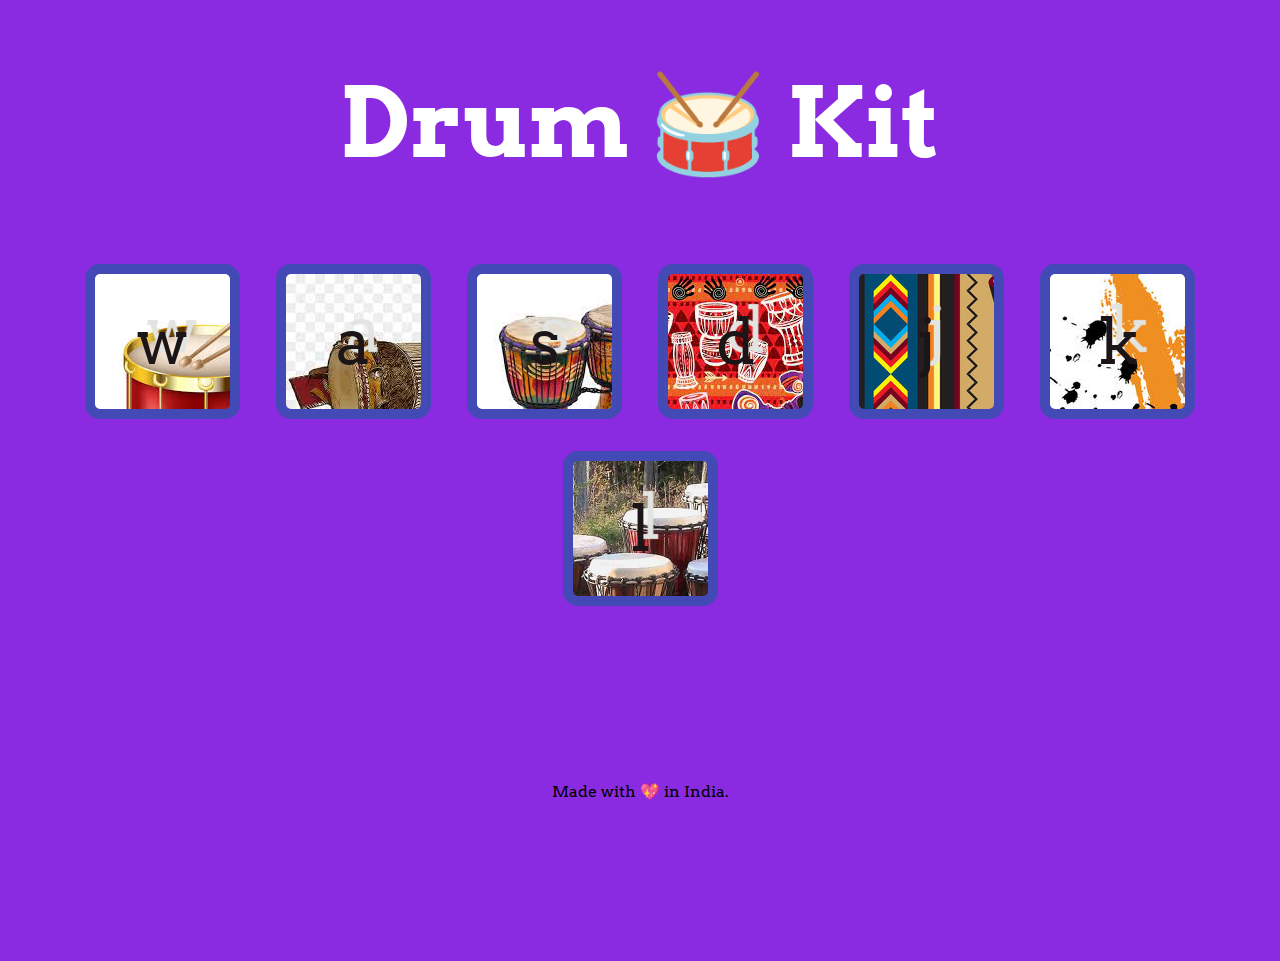
<file: Advance javascript/index.html>
<!DOCTYPE html>
<html lang="en" dir="ltr">
<head>
    <meta charset="UTF-8">
    <meta http-equiv="X-UA-Compatible" content="IE=edge">
    <meta name="viewport" content="width=device-width, initial-scale=1.0">
    <link rel="shortcut icon" href="images/image5.jpg" type="image/x-icon">
    <title> Drum Kit</title>
    <link rel="stylesheet" href="style.css">
    <link href="https://fonts.googleapis.com/css2?family=Arvo:wght@700&display=swap" rel="stylesheet">
</head>
<body>
    <h1 id="title">Drum 🥁 Kit</h1>
    <div class="set">
        <button class="w drum">w</button>
        <button class="a drum">a</button>
        <button class="s drum">s</button>
        <button class="d drum">d</button>
        <button class="j drum">j</button>
        <button class="k drum">k</button>
        <button class="l drum">l</button>
    </div>
</body>
<footer>
    Made with 💖 in India.
</footer>
<script src="index.js" charset="UTF-8  "></script>
</html>
</file>
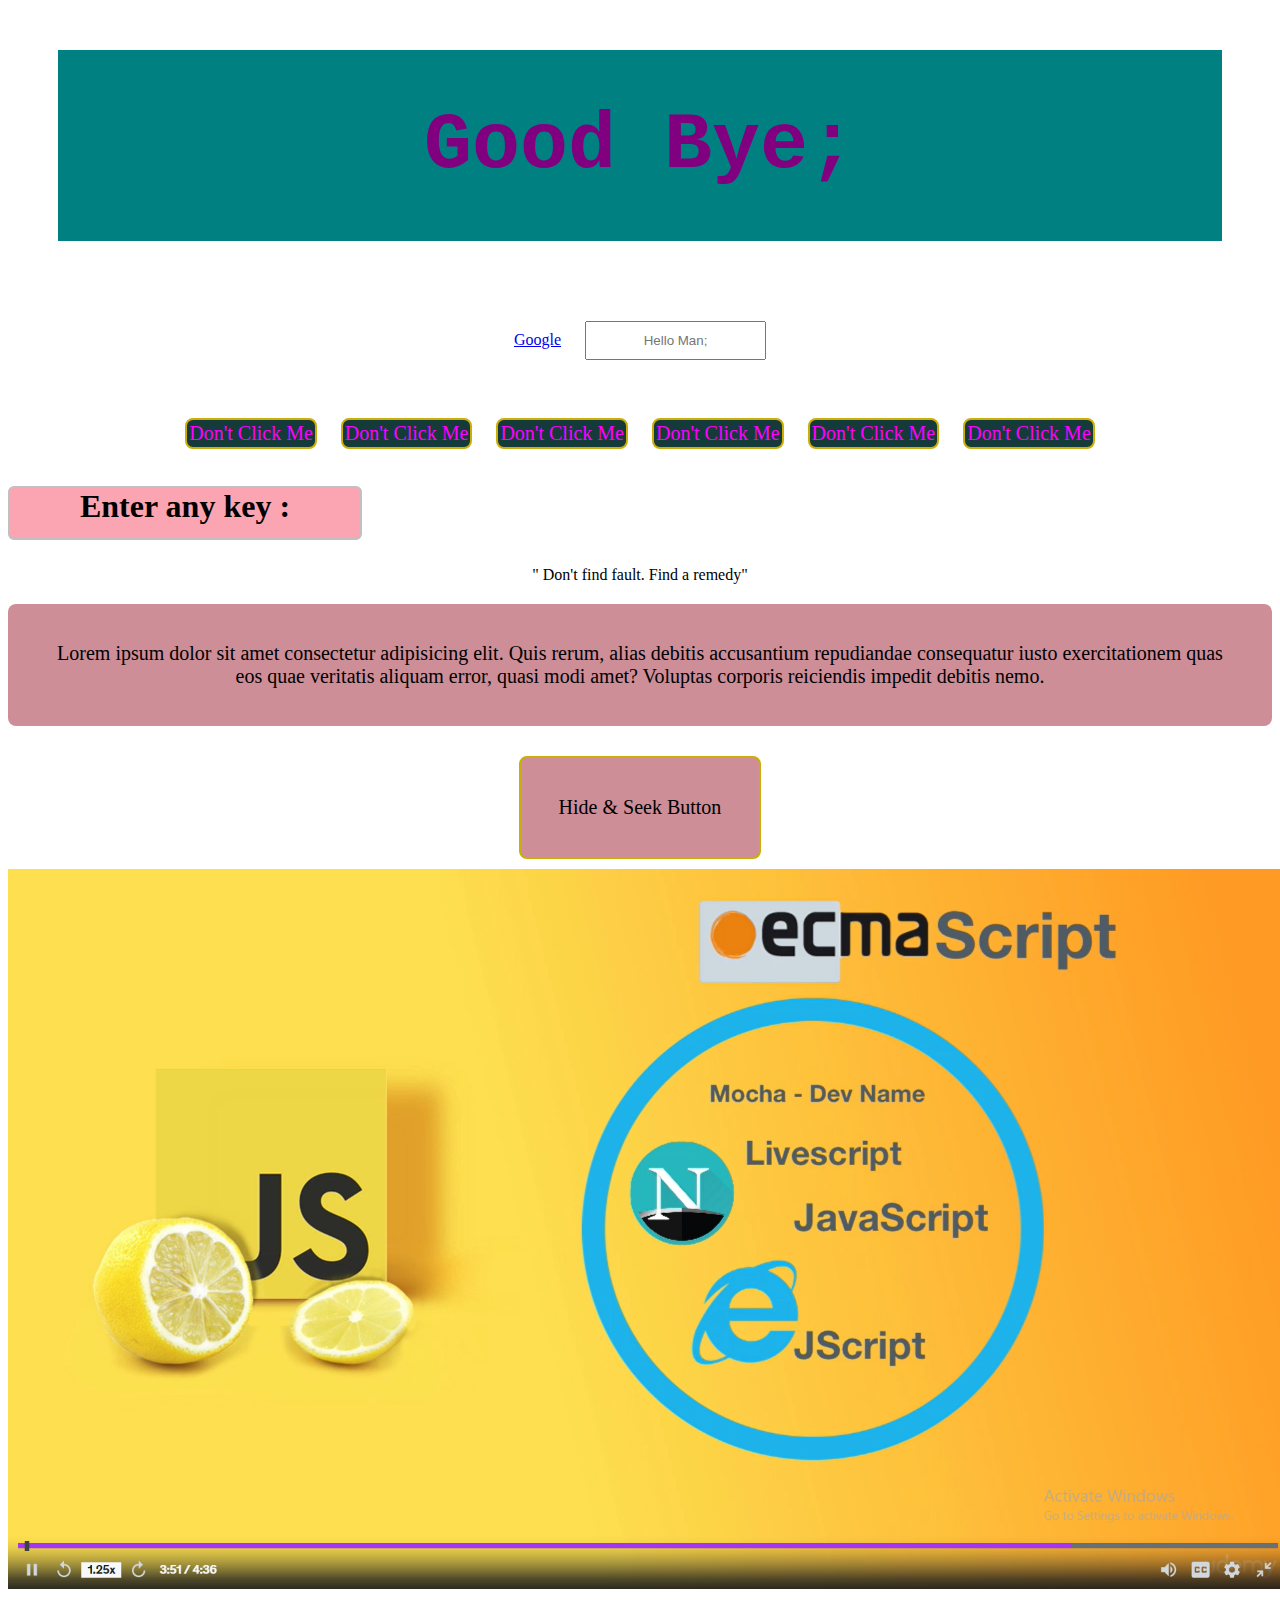
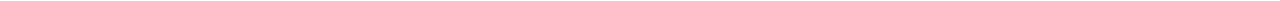
<file: jQuery__/index.html>
<!DOCTYPE html>
<html lang="en" >
<head>
    <meta charset="UTF-8">
    <meta http-equiv="X-UA-Compatible" content="IE=edge">
    <meta name="viewport" content="width=device-width, initial-scale=1.0">
    <title>jQuery</title>
    <link rel="stylesheet" href="style.css">
</head>
<body>
    <h1>Hello  World, how are you sir,</h1>
    <a href="https://www.google.com">Google</a>
    <input type="text" name="" placeholder="Hello Man;" value=""> 
             <br><br>
    <button>Click Me</button>
    <button>Click Me</button>
    <button>Click Me</button>
    <button>Click Me</button>
    <button>Click Me</button>
    <button>Click Me</button>

<div class="container">
    <div class="box">
        <h2 class="key">
            Enter any key :
        </h2>
    </div>
    <div >
        " Don't find fault. Find a remedy"
        <p class="paragraph">

        Lorem ipsum dolor sit amet consectetur adipisicing elit. Quis rerum, alias debitis accusantium repudiandae consequatur iusto exercitationem quas eos quae veritatis aliquam error, quasi modi amet? Voluptas corporis reiciendis impedit debitis nemo.
        </p>
        <button class="paragraph-button"></button>
    </div>
    <img src="images/img1.jpg" alt="">

</div>





    <script src="https://ajax.googleapis.com/ajax/libs/jquery/3.6.1/jquery.min.js"></script>
    <script src="index.js"></script>
</body>






</html>
</file>
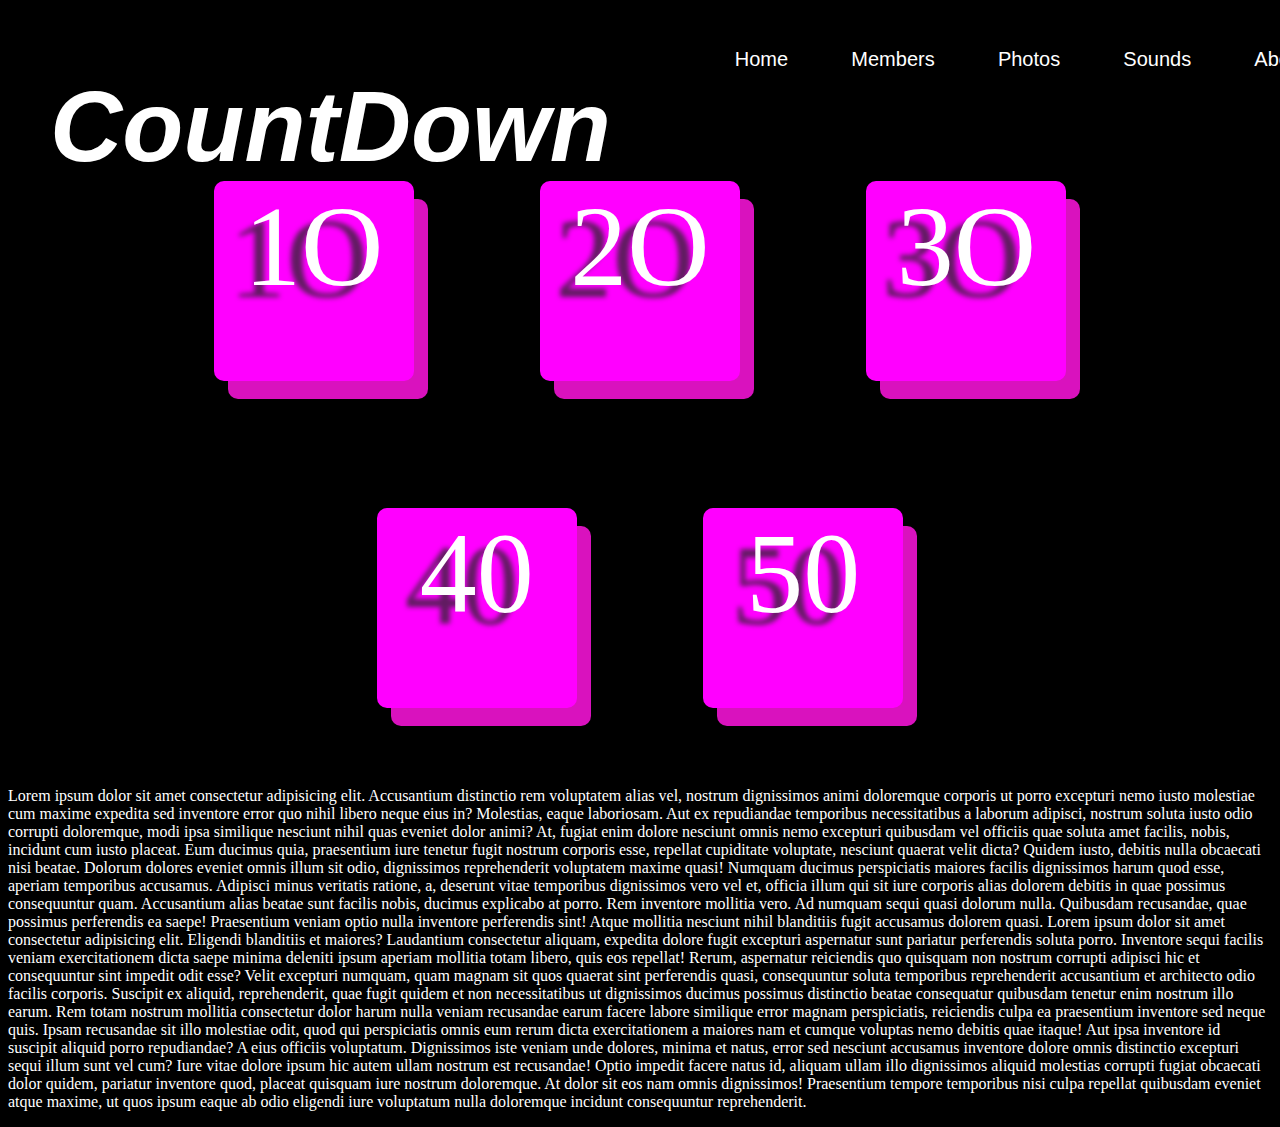
<file: K editors/index.html>
<!DOCTYPE html>
<html lang="en">
<head>
    <meta charset="UTF-8">
    <meta http-equiv="X-UA-Compatible" content="IE=edge">
    <meta name="viewport" content="width=device-width, initial-scale=1.0">
    <title>Document</title>
    <link rel="stylesheet" href="style.css">
</head>
<body>
    <section id="heading">
         <nav>
            <ul>
                <li><span><h1>CountDown</h1></span></li>
                
                <li>Home</li>
                <li>Members</li>
                <li>Photos</li>
                <li>Sounds</li>
                <li>About</li>
            </ul>
         </nav>
    </section>
    <section id="content">
        <div class="box box-1">1O</div>
        <div class="box box-2">2O</div>
        <div class="box box-3">3O</div>
        <div class="box box-4">40</div>
        <div class="box box-5">50</div>

    </section>
    <section id="education">
     <p>Lorem ipsum dolor sit amet consectetur adipisicing elit. Accusantium distinctio rem voluptatem alias vel, nostrum dignissimos animi doloremque corporis ut porro excepturi nemo iusto molestiae cum maxime expedita sed inventore error quo nihil libero neque eius in? Molestias, eaque laboriosam. Aut ex repudiandae temporibus necessitatibus a laborum adipisci, nostrum soluta iusto odio corrupti doloremque, modi ipsa similique nesciunt nihil quas eveniet dolor animi? At, fugiat enim dolore nesciunt omnis nemo excepturi quibusdam vel officiis quae soluta amet facilis, nobis, incidunt cum iusto placeat. Eum ducimus quia, praesentium iure tenetur fugit nostrum corporis esse, repellat cupiditate voluptate, nesciunt quaerat velit dicta? Quidem iusto, debitis nulla obcaecati nisi beatae. Dolorum dolores eveniet omnis illum sit odio, dignissimos reprehenderit voluptatem maxime quasi! Numquam ducimus perspiciatis maiores facilis dignissimos harum quod esse, aperiam temporibus accusamus. Adipisci minus veritatis ratione, a, deserunt vitae temporibus dignissimos vero vel et, officia illum qui sit iure corporis alias dolorem debitis in quae possimus consequuntur quam. Accusantium alias beatae sunt facilis nobis, ducimus explicabo at porro. Rem inventore mollitia vero. Ad numquam sequi quasi dolorum nulla. Quibusdam recusandae, quae possimus perferendis ea saepe! Praesentium veniam optio nulla inventore perferendis sint! Atque mollitia nesciunt nihil blanditiis fugit accusamus dolorem quasi. Lorem ipsum dolor sit amet consectetur adipisicing elit. Eligendi blanditiis et maiores? Laudantium consectetur aliquam, expedita dolore fugit excepturi aspernatur sunt pariatur perferendis soluta porro. Inventore sequi facilis veniam exercitationem dicta saepe minima deleniti ipsum aperiam mollitia totam libero, quis eos repellat! Rerum, aspernatur reiciendis quo quisquam non nostrum corrupti adipisci hic et consequuntur sint impedit odit esse? Velit excepturi numquam, quam magnam sit quos quaerat sint perferendis quasi, consequuntur soluta temporibus reprehenderit accusantium et architecto odio facilis corporis. Suscipit ex aliquid, reprehenderit, quae fugit quidem et non necessitatibus ut dignissimos ducimus possimus distinctio beatae consequatur quibusdam tenetur enim nostrum illo earum. Rem totam nostrum mollitia consectetur dolor harum nulla veniam recusandae earum facere labore similique error magnam perspiciatis, reiciendis culpa ea praesentium inventore sed neque quis. Ipsam recusandae sit illo molestiae odit, quod qui perspiciatis omnis eum rerum dicta exercitationem a maiores nam et cumque voluptas nemo debitis quae itaque! Aut ipsa inventore id suscipit aliquid porro repudiandae? A eius officiis voluptatum. Dignissimos iste veniam unde dolores, minima et natus, error sed nesciunt accusamus inventore dolore omnis distinctio excepturi sequi illum sunt vel cum? Iure vitae dolore ipsum hic autem ullam nostrum est recusandae! Optio impedit facere natus id, aliquam ullam illo dignissimos aliquid molestias corrupti fugiat obcaecati dolor quidem, pariatur inventore quod, placeat quisquam iure nostrum doloremque. At dolor sit eos nam omnis dignissimos! Praesentium tempore temporibus nisi culpa repellat quibusdam eveniet atque maxime, ut quos ipsum eaque ab odio eligendi iure voluptatum nulla doloremque incidunt consequuntur reprehenderit.</p>
    </section>
</body>
</html>
</file>
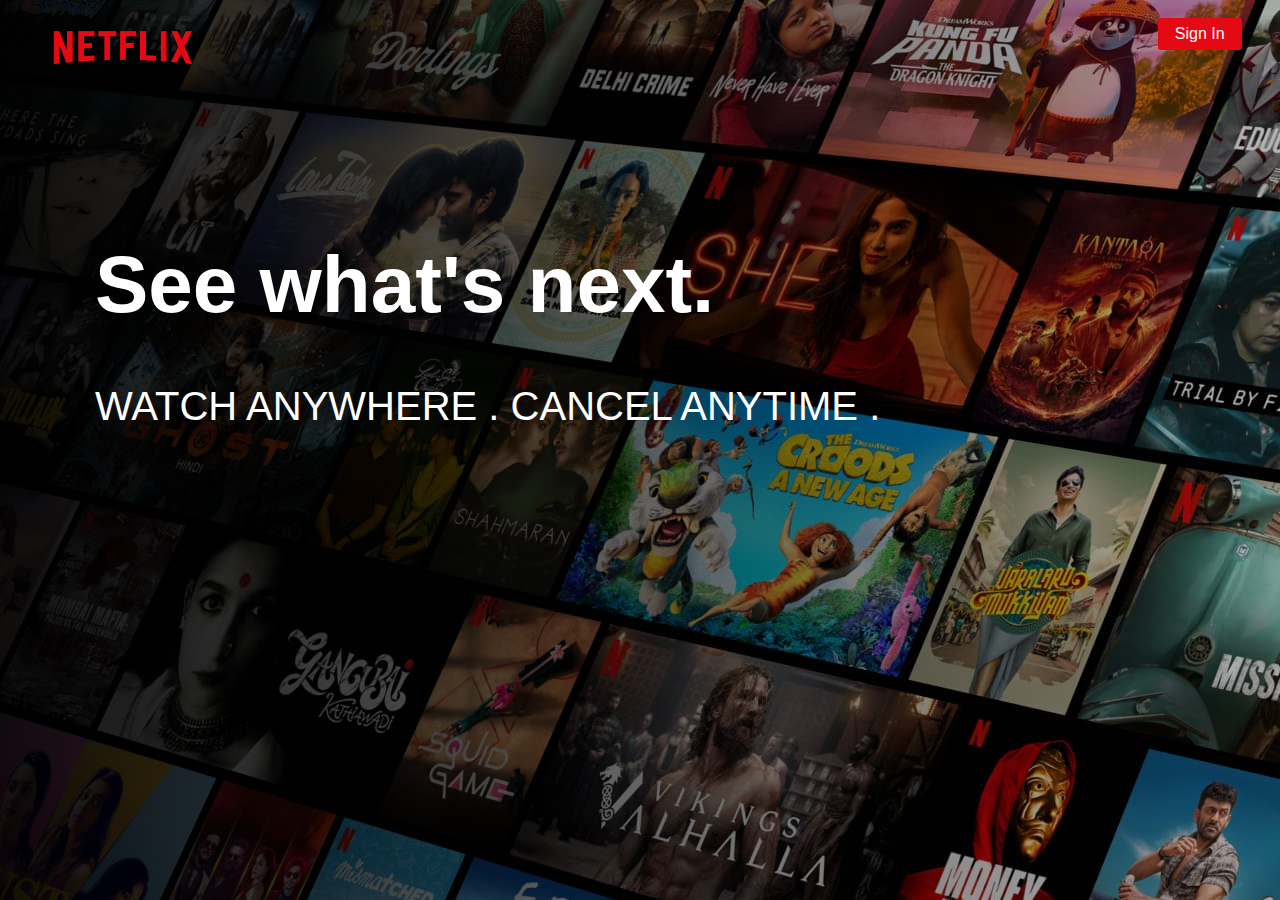
<file: Netflix/index.html>
<!DOCTYPE html>
<html lang="en">
  <head>
    <meta charset="UTF-8" />
    <meta http-equiv="X-UA-Compatible" content="IE=edge" />
    <meta name="viewport" content="width=device-width, initial-scale=1.0" />
    <!-- <link rel="shortcut icon" href="favicon.png" type="image/x-icon" /> -->
    <link
      rel="shortcut icon"
      href="https://assets.nflxext.com/us/ffe/siteui/common/icons/nficon2016.ico"
    />

    <title>Netflix India – Watch TV Shows Online, Watch Movies Online</title>
    <link rel="stylesheet" href="css/style.css" />
  </head>
  <body>
    <header>
      <nav>
        <a class="logo" href="">
          <img class="logo" src="css/logo.png" alt="" />
        </a>

        <a class="signin" href="login.html"> Sign In </a>
      </nav>

      <section class="pitch">
        <h1 class="pitch__title">See what's next.</h1>
        <p class="pitch__subtitle">WATCH ANYWHERE . CANCEL ANYTIME .</p>
      </section>
    </header>
  </body>
</html>
</file>
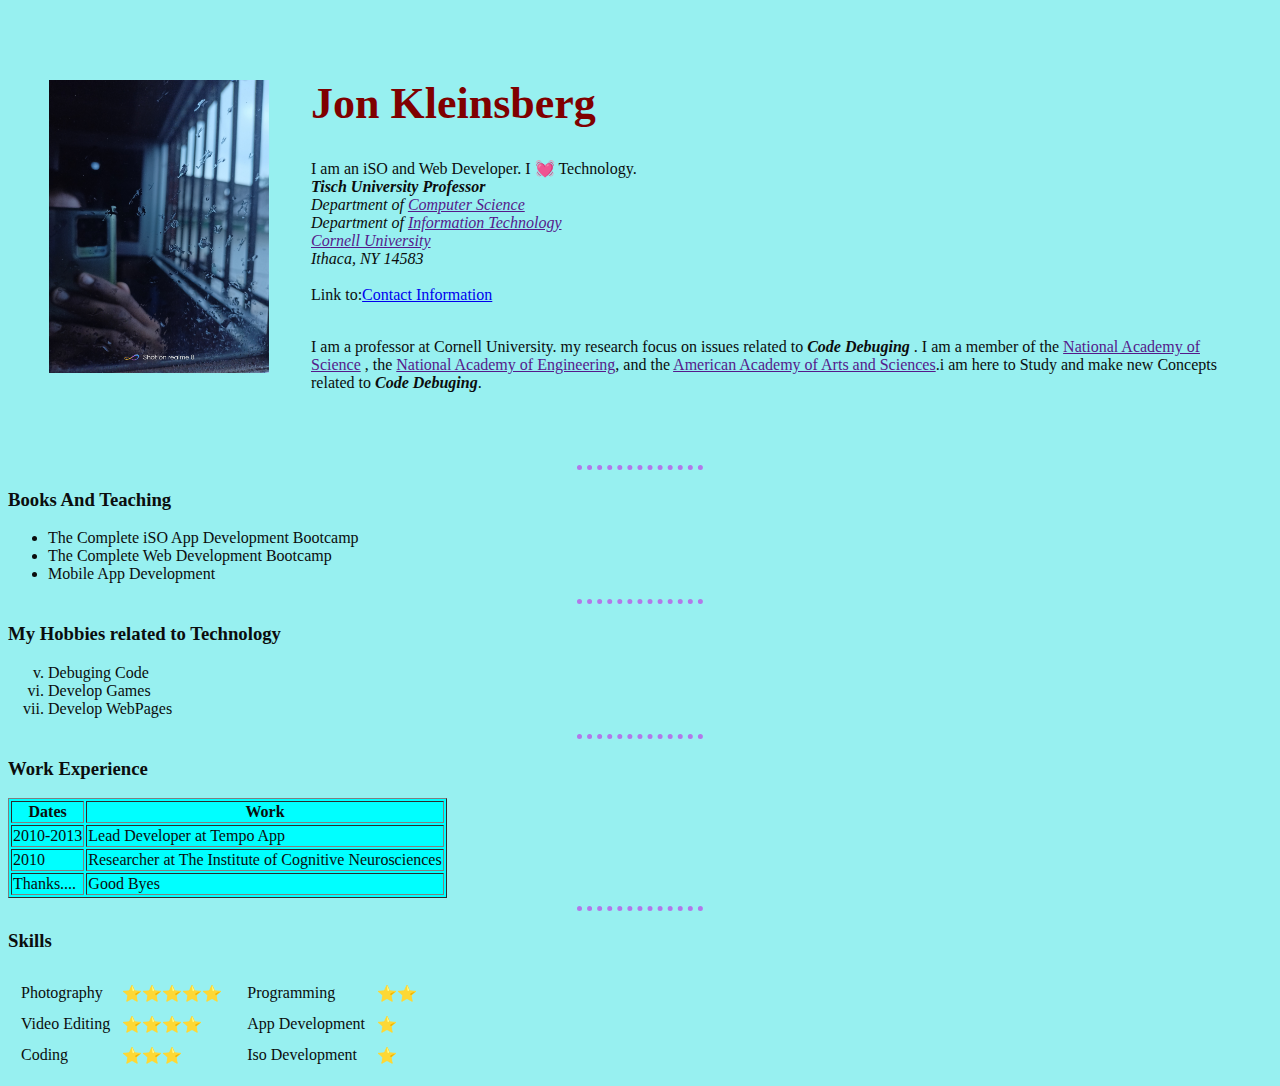
<file: intermediate javascript/ceo.html>
<!DOCTYPE html>
<html lang="en">
<head>
    <meta charset="UTF-8">
    <meta http-equiv="X-UA-Compatible" content="IE=edge">
    <meta name="viewport" content="width=device-width, initial-scale=1.0">
    <title>Jon Kleinsberg</title>
    <style>
        hr{
           /* border: 5px 0px 0px 0px;
            border-width: 5px;
            border-style: dotted none none none; */
            border-style: none;
            border-top-style: dotted;
            width: 10%;
            border-color: rgb(178, 120, 233);
            border-width: 5px;


        }
        h1{
            font-size: 44px;
            color: maroon;
        }
    </style>
</head>
<body style="background-color: rgb(151, 240, 240); color:rgb(11, 13, 13);">
    <table cellspacing="40px">
        <tr>
        <td><img src="images/ajeet.jpg"  width="220px" alt="image Ajeet"></td>
        <td>    <h1>Jon Kleinsberg</h1>
            <p>I am an iSO and Web Developer. I 💓 Technology. <br>
                <em><strong> Tisch University Professor </strong><br>
                    Department of <a href="">Computer Science</a><br>
                    Department of <a href=""> Information Technology</a><br>
                    <a href=""> Cornell University</a><br>
                    Ithaca, NY 14583
                </em>
                <br><br>
                Link to:<a href="contact.html">Contact Information</a>
            <br><br>
               <p> I am a professor at Cornell University. my research focus on issues related to <em><strong> Code Debuging</strong></em> . I am a member of the <a href="">National Academy of Science</a>
                    , the <a href="">National Academy of Engineering</a>, and the <a href="">American Academy of Arts and Sciences</a>.i am here to Study and make new Concepts related to <em><strong> Code Debuging</strong></em>.
                </p>
            </td>
        </tr>
    </table>

    </p>
    <hr>
    <!-- <p>
        I am a professor at Cornell University. my reserch focus on issues related to <em><strong> Code Debuging</strong></em> . I am a member of the <a href="">National Academy of Science</a>
        , the <a href="">National Academy of Engineering</a>, and the <a href="">American Academy of Arts and Sciences</a>.i am here to Study and make new Concepts related to <em><strong> Code Debuging</strong></em>.
    </p> -->
    <!-- <hr size="3" noshade> -->
    <h3>Books And Teaching</h3>
    <ul>
        <li>The Complete iSO App Development Bootcamp</li>
        <li>The Complete Web Development Bootcamp</li>
        <li>Mobile App Development</li>
    </ul>
    <hr>
    <h3>My Hobbies related to Technology</h3>
    <ol type="i" start="5" >
        <li>Debuging Code</li>
        <li>Develop Games</li>
        <li>Develop WebPages</li>
    </ol>
   
    <hr>
    <table border="" align="" bgcolor="#00ffff" color="">
        <h3>Work Experience</h3>
        <thead>
            <tr>
                <th>Dates</th>
                <th>Work</th>
            </tr>

        </thead>
        <tbody>
            <tr>
                <td>2010-2013</td>
                <td>Lead Developer at Tempo App</td>
            </tr>
            <tr>
                <td>2010</td>
                <td>Researcher at The Institute of Cognitive Neurosciences</td>
            </tr>
        </tbody>
        <tfoot>
            <td>Thanks....</td>
            <td>Good Byes</td>
        </tfoot>
        
    </table>
<hr>
    <h3>Skills</h3>
<table cellspacing="1px">
    <tr>
        <td>
            <table cellspacing="10px">
                <tr>
                    <td>Photography</td>
                    <td>⭐⭐⭐⭐⭐</td>
                </tr>
                <tr>
                    <td>Video Editing</td>
                    <td>⭐⭐⭐⭐</td>
                </tr>
                <tr>
                    <td>Coding</td>
                    <td>⭐⭐⭐</td>
                </tr>
            </table>
        </td>
        <td>
            

    <table cellspacing="10px">
        <tr>
            <td>Programming</td>
            <td>⭐⭐</td>
        </tr>
        <tr>
            <td>App Development</td>
            <td>⭐</td>
        </tr>
        <tr>
            <td>Iso Development</td>
            <td>⭐</td>
        </tr>
    </table>
        </td>
    </tr>
  
</table>

<form action="">



    
</form>

</body>
</html>
</file>
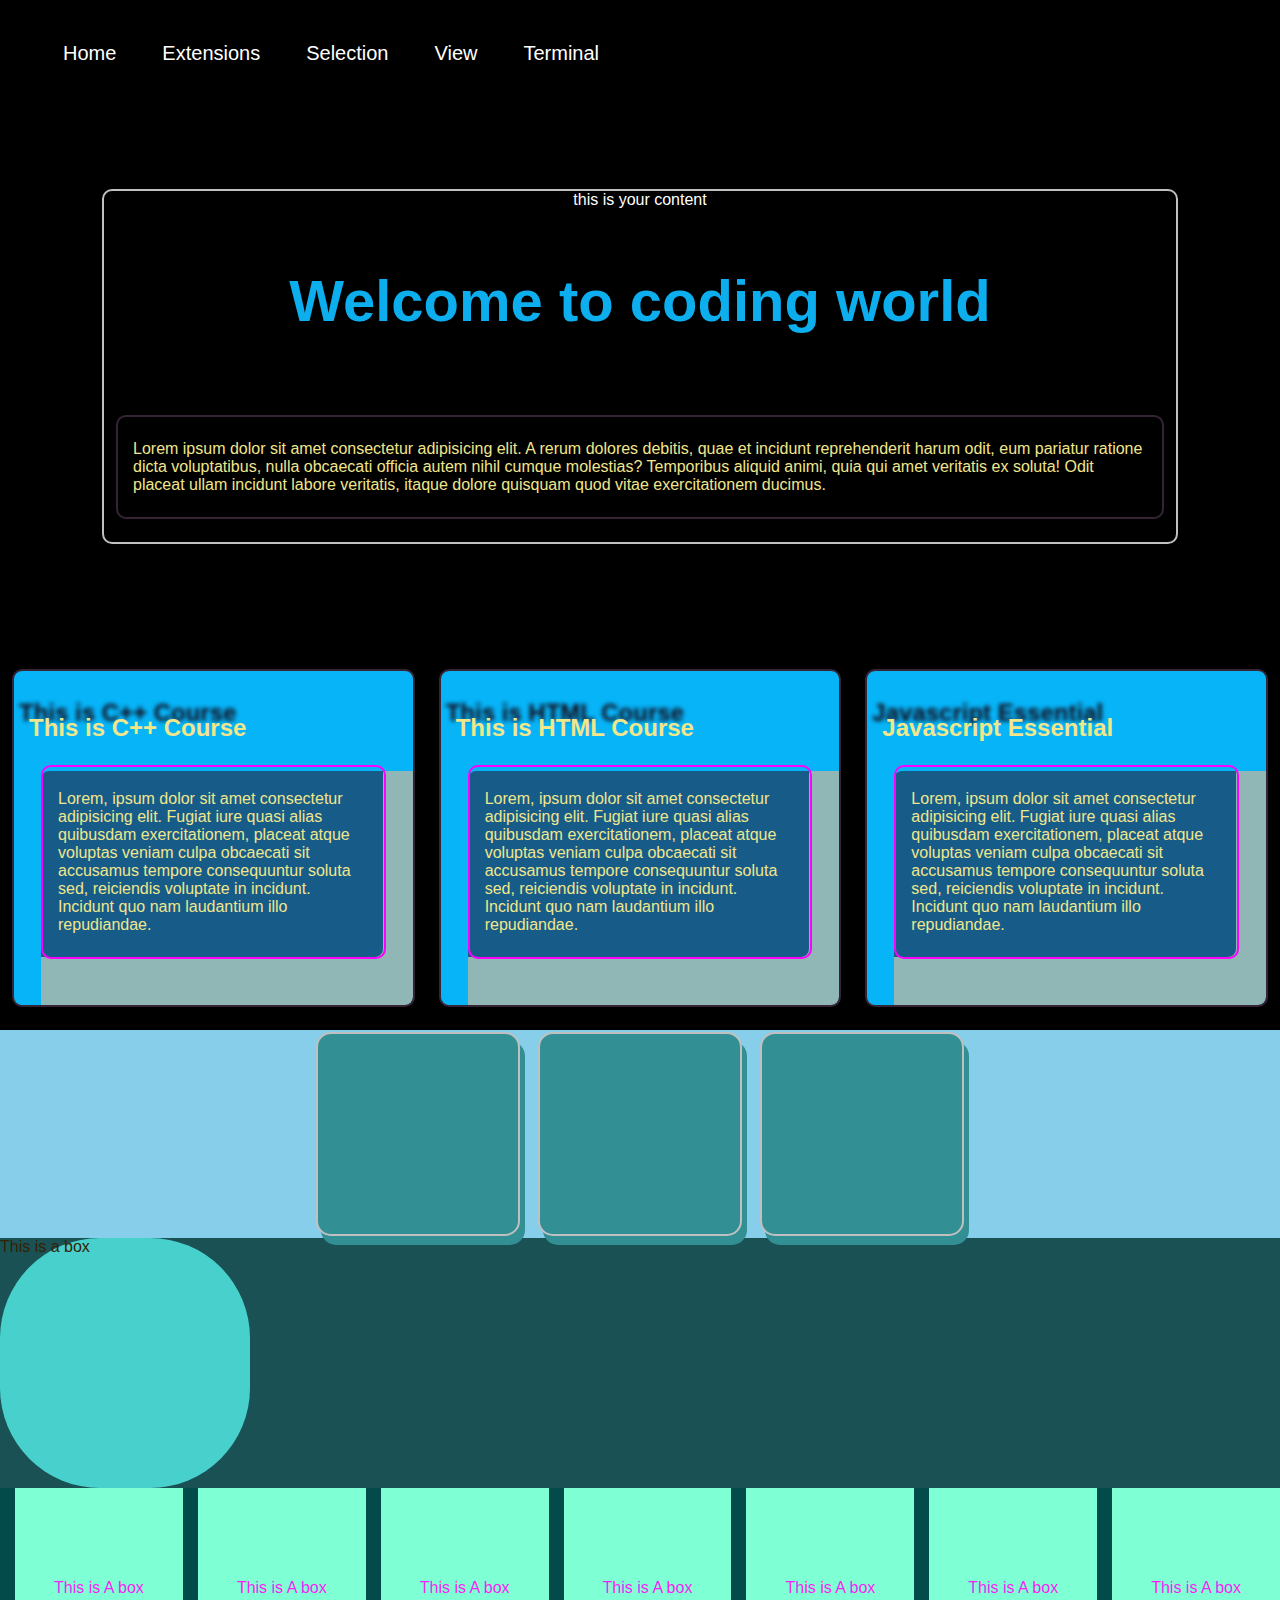
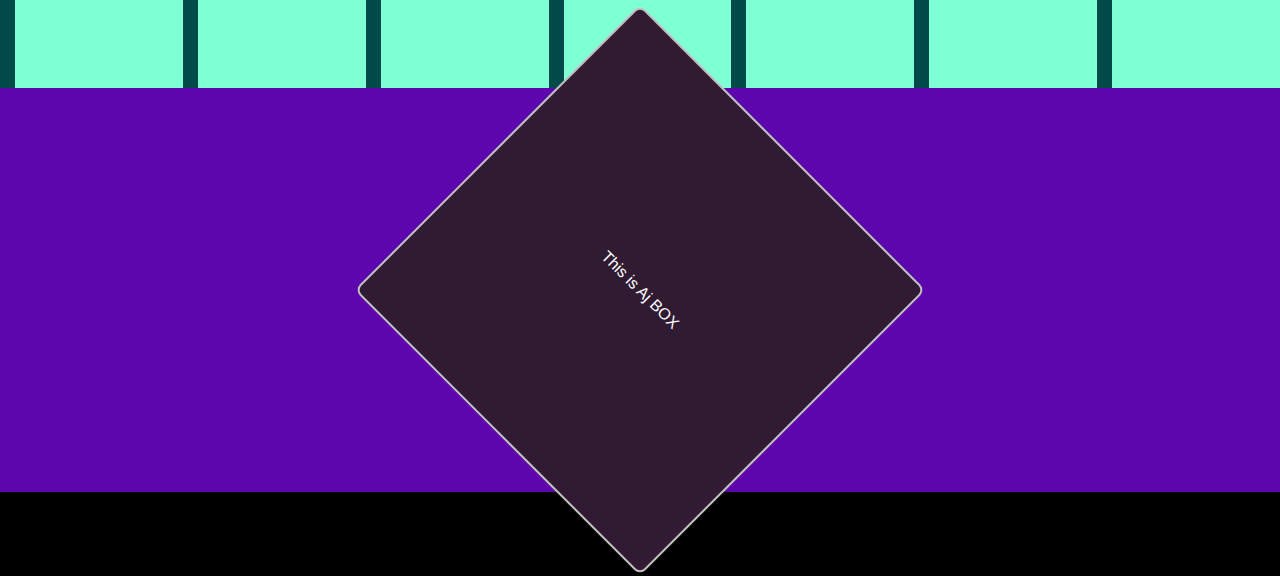
<file: jeetfly/0index.html>
<!DOCTYPE html>
<html lang="en">
<head>
    <meta charset="UTF-8">
    <meta http-equiv="X-UA-Compatible" content="IE=edge">
    <meta name="viewport" content="width=device-width, initial-scale=1.0">
    <title>Jet \ fly</title>
    <style>
        :root{
            --primary-color: purple;
            --secondary-color: skyblue;
            --danger-color: yellow;
            --max-w: 233px;
        }



        @import url('https://fonts.googleapis.com/css2?family=Crimson+Text:ital,wght@1,600&family=Kdam+Thmor+Pro&family=Pacifico&family=Tajawal&display=swap');
       
        body{
            margin: 0;
            padding: 0;
            background-color: black;
            color: white;
            font-family: 'Crimson Text', serif;
            font-family: 'Kdam Thmor Pro', sans-serif;
            font-family: 'Pacifico', cursive;
            font-family: 'Tajawal', sans-serif;

        }
       header::before{
        content: '';
        background: url('https://source.unsplash.com/OqOhYRjn_JY') ;
        background-size: cover;
        position: absolute;
        width: 100%;
        height: 100%;
        z-index: -1;
        top: 0;
        left: 0;
        opacity: 0.88;

       }
        .navigation{
            display: flex;
            font-size: 20px;
        }
        li.item{
            list-style: none;
            padding: 22px 23px;
        } 
        section{
            margin: 102px;
            display: flex;
            flex-direction: column;
            align-items: center;
            border: 2px solid silver;  
            border-radius: 10px;     
            justify-content: center;
         }

        section::before{
            content: "this is your content";
            

        }
        h3{
            font-size: 58px;
            font-weight: bolder;
            color: rgb(13, 174, 238);
        }
        p{
            color: rgb(11, 247, 247);
        }
        .container{
            display: flex;

        }
        .card ,p{
            padding: 23px 15px;
            border: 2px solid rgb(53, 36, 53);
            border-radius: 10px;
            margin: 23px 12px;
            color: khaki;
        }
        p.card{
            border: 2px solid fuchsia;
            border-radius: 10px;
        }
        div.card{
            background-color: rgb(23, 92, 137);
            /* box-shadow:offset-x offset-y blur-radius spread-radius color */
            box-shadow: 13px 16px  skyblue;
            box-shadow: -10px -15px 10px rgb(7, 180, 248);
            box-shadow: -7px -9px 10px 4px purple;
            box-shadow: 15px 20px 2px 5px rgba(244, 154, 384, 0.4);
            /* inset */
            box-shadow: inset 27px 100px rgb(7, 180, 248),
                         inset -30px -48px rgb(144, 182, 182);
        }
        .card h2{
            text-shadow: 9px 16px rgb(30, 0, 255);
            text-shadow: 12px 18px 5px rgb(8, 45, 60);
            text-shadow: -10px -15px 4px rgb(21, 8, 21);
        }
        .wrapper{
            display: flex;
            align-items: center;
            justify-content: center;
            /* --box-color:skyblue; */
            background-color: var(--secondary-color);
            margin: auto;
            max-width: var(--maxw);
        }
        .box{
            --box-color:rgb(50, 143, 148);
            width: 200px;
            height: 200px;
            background-color: var(--box-color);
            border: 2px solid silver;
            border-radius: 15px;
            margin: 2px 9px;
            box-shadow: 5px 9px var(--box-color);
        }
        .animation{
            display: flex;
            color: rgb(54, 33, 5);
            background-color: rgb(25, 81, 84);

        }
        .content{
            background-color: mediumturquoise;
            width: 250px;
            height: 250px;
            border-radius: 40%;
            position: relative;
            animation-name: ajeet2;
            animation-duration: 5s;
            animation-iteration-count: infinite;
            animation-fill-mode: alternate;
            animation-timing-function: ease-in-out;
            animation-delay: 1s;
            animation-direction: reverse;
            animation: animation-name animation-duration animation-timing-function animation-delay animation-iteration-count animation-fill-mode;
        }
        @keyframes ajeet2 {
            0%{
            top: -250px;
            left: 0;
            }
            25%{
            top: -250px;
            left: 250px;
            }
            65%{
            top: 0px;
            left: 0px;
            }
            100%{
            top: 0px;
            left: 250px;
            }
        }
        @keyframes ajeet {
            from{
                width: 200px;
            }
            to{
                width: 1400px;
            }
        }
        .transition{
            display: flex;
            background-color: rgb(3, 75, 75);
        }
    #transition{
        display: flex;
        margin-left: 15px;
        height: 200px;
        width: 200px;
        background-color: aquamarine;
        color: rgb(248, 30, 248);
        align-items: center;
        justify-content: center;
        transition-property: background-color;
        transition-duration: 3s;
        transition-timing-function: ease-in-out;
        transition-delay: 1s;
        transition: color 2s ease-out 1s;
        transition: font-size 2s ease-in-out 1s;
        transition: all 2s ease-in-out 0.2s;   
     }
    #transition:hover{
        background-color: rgb(73, 12, 73);
        color: rgb(118, 216, 14);
        font-size: 55px;
        border-radius: 45px;
        height: 250px;
        box-shadow: 12px 17px indigo;
        transform: rotate(-45deg);
        transform: scale(2);
        /* transform: translate(120px,200px); */



    }
    .transform{
        display: flex;
        background-color: rgb(93, 6, 174);
        justify-content: center;
        align-items: center;
    }
    #transform{
        background-color: rgb(49, 27, 50);
        border: 2px solid silver;
        border-radius: 8px;
        display: flex;
        align-items: center;
        justify-content: center;
        height: 400px;
        width: 400px;
        transform: rotate(45deg);
        transition: all 3s ease-in-out ;
    }
    #transform:hover{
        transform: rotate(405deg);
        /* transform: skew(-45deg);
        transform: scale(2); */
        transform: translateY(400px);
        transform: translateX(400px);
        background-color: skyblue;
        color: rgb(198, 21, 110);
        font-size: 100px;

    }


    </style>
</head>
<body>
<header>
    <nav class="navbar">
        <ul class="navigation">
            <li class="item">Home</li>
            <li class="item">Extensions</li>
            <li class="item">Selection </li>
            <li class="item">View</li>
            <li class="item">Terminal</li>
        </ul>
    </nav>
</header>
<section>
    <h3>Welcome to coding world</h3>
    <p>Lorem ipsum dolor sit amet consectetur adipisicing elit. A rerum dolores debitis, quae et incidunt reprehenderit harum odit, eum pariatur ratione dicta voluptatibus, nulla obcaecati officia autem nihil cumque molestias? Temporibus aliquid animi, quia qui amet veritatis ex soluta! Odit placeat ullam incidunt labore veritatis, itaque dolore quisquam quod vitae exercitationem ducimus.</p>
</section>
<div class="container">
    <div class="card" id="1">
       <h2> This is C++ Course</h2>
       <p class="card">Lorem, ipsum dolor sit amet consectetur adipisicing elit. Fugiat iure quasi alias quibusdam exercitationem, placeat atque voluptas veniam culpa obcaecati sit accusamus tempore consequuntur soluta sed, reiciendis voluptate in incidunt. Incidunt quo nam laudantium illo repudiandae.</p>
    </div>
    <div class="card" id="2">
       <h2> This is HTML Course</h2>
       <p class="card">Lorem, ipsum dolor sit amet consectetur adipisicing elit. Fugiat iure quasi alias quibusdam exercitationem, placeat atque voluptas veniam culpa obcaecati sit accusamus tempore consequuntur soluta sed, reiciendis voluptate in incidunt. Incidunt quo nam laudantium illo repudiandae.</p>
    </div>
    <div class="card" id="3">
       <h2> Javascript Essential</h2>
       <p class="card">Lorem, ipsum dolor sit amet consectetur adipisicing elit. Fugiat iure quasi alias quibusdam exercitationem, placeat atque voluptas veniam culpa obcaecati sit accusamus tempore consequuntur soluta sed, reiciendis voluptate in incidunt. Incidunt quo nam laudantium illo repudiandae.</p>
    </div>

</div>
<div class="wrapper">
    <div class="box"></div>
    <div class="box"></div>
    <div class="box"></div>
</div>
<footer>
    <div class="animation">
        <div class="content">
            This is a box
        </div>
    </div>
    <div class="transition">
        <div id="transition">
            This is A box

        </div>
        <div id="transition">
            This is A box

        </div>
        <div id="transition">
            This is A box

        </div>
        <div id="transition">
            This is A box

        </div>
        <div id="transition">
            This is A box

        </div>
        <div id="transition">
            This is A box

        </div>
        <div id="transition">
            This is A box

        </div>
    </div>


    <div class="transform">
        <div id="transform">
            This is Aj BOX
        </div>
    </div>
</footer>
    
</body>
</html>
</file>
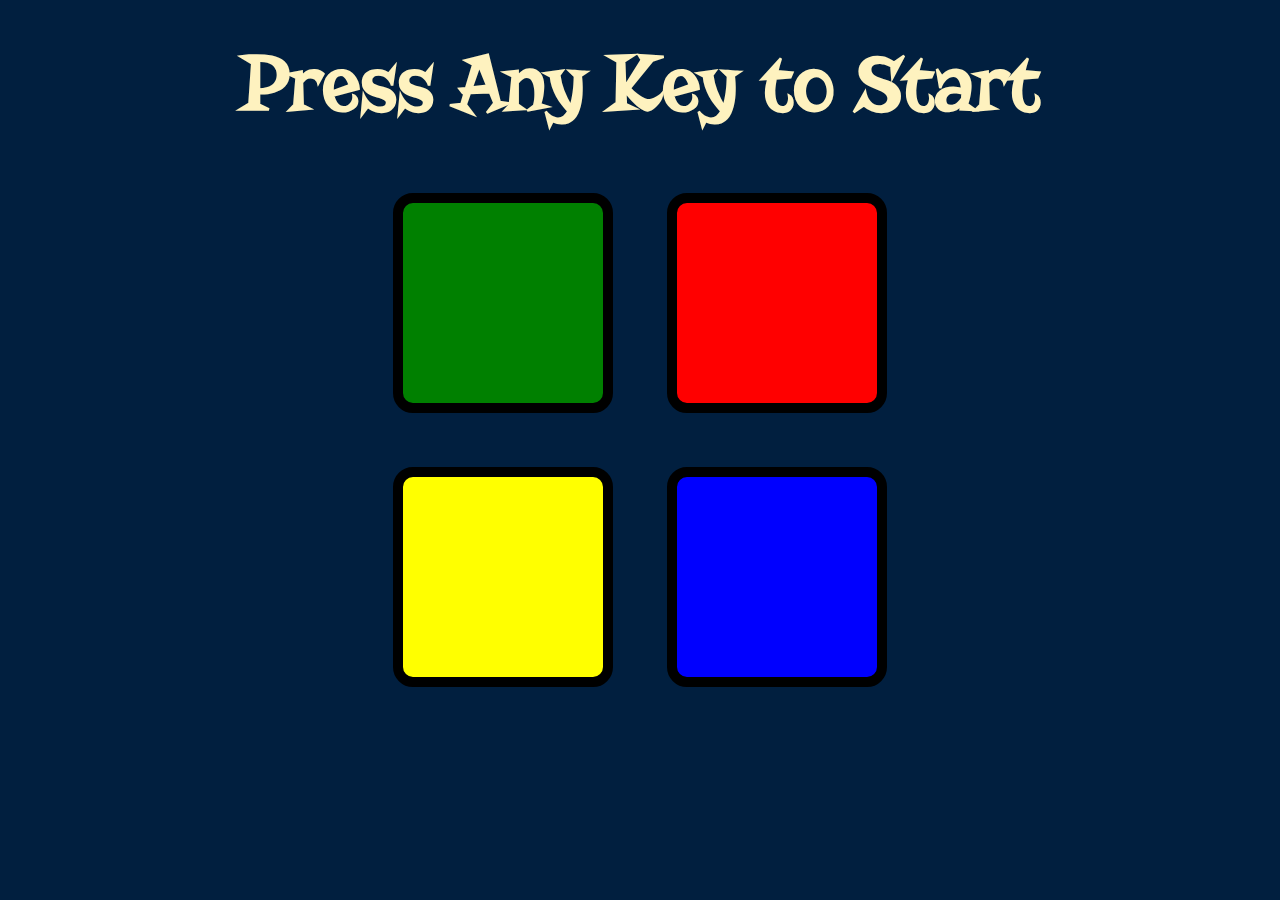
<file: jQuery__/index2.html>
<!DOCTYPE html>
<html lang="en">
<head>
    <meta charset="UTF-8">
    <meta http-equiv="X-UA-Compatible" content="IE=edge">
    <meta name="viewport" content="width=device-width, initial-scale=1.0">
    <title>Simon Game</title>
    <link rel="stylesheet" href="style2.css">
    <!-- font -->
    <link rel="preconnect" href="https://fonts.googleapis.com">
<link rel="preconnect" href="https://fonts.gstatic.com" crossorigin>
<link href="https://fonts.googleapis.com/css2?family=Risque&display=swap" rel="stylesheet">
</head>
<body>
    <h1 class="heading">
        Press Any Key to Start
    </h1>
    <div class="container">
        <div class="row">
            <div type="button" id="green" class="btn green"></div>
            <div type="button" id="red" class="btn red"></div>
        </div>
        <div class="row">
            <div type="button" id="yellow" class="btn yellow"></div>
            <div type="button" id="blue" class="btn blue"></div>
        </div>

    </div>
    


    
</body>
</html>
</file>
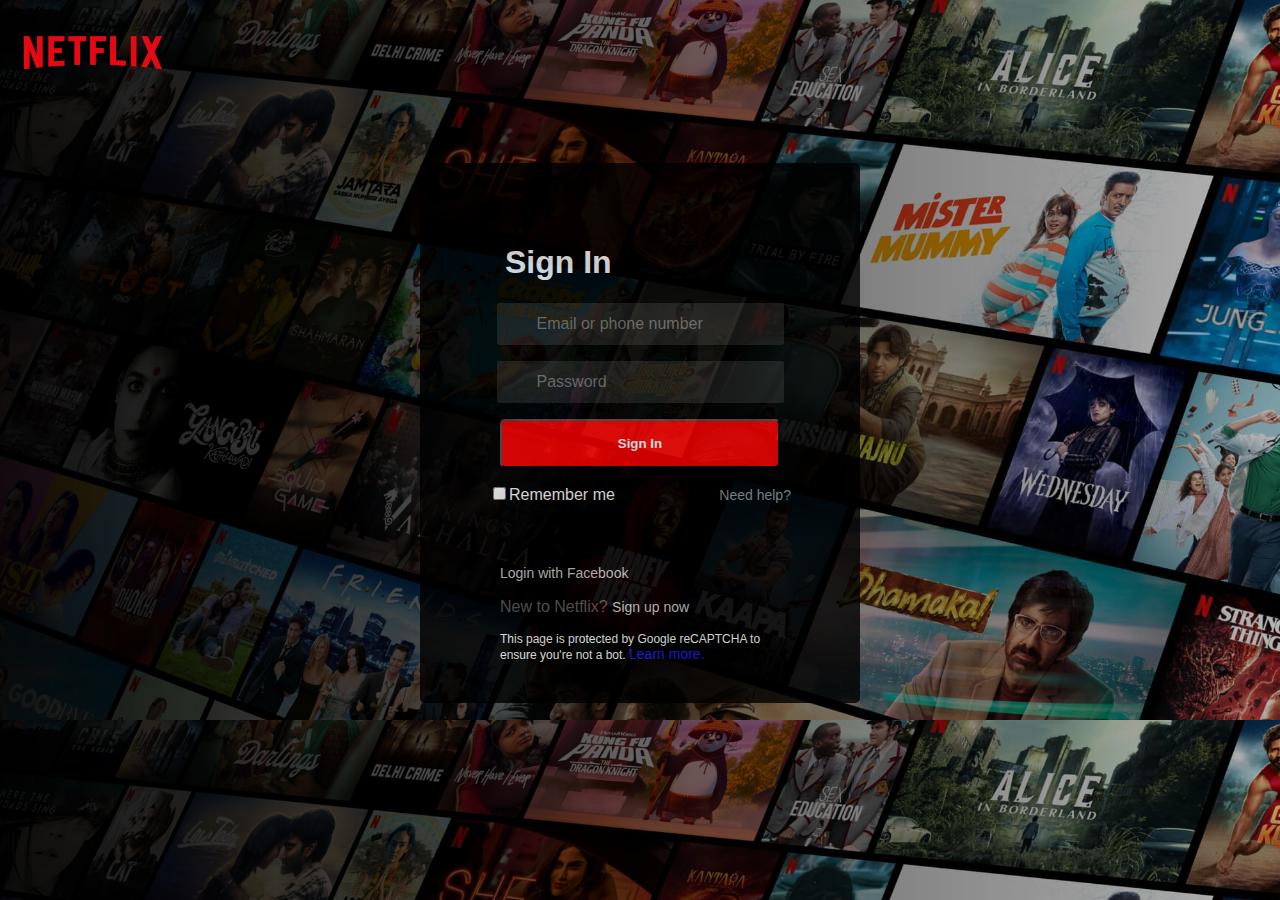
<file: Netflix/login.html>
<!DOCTYPE html>
<html lang="en">
  <head>
    <meta charset="UTF-8" />
    <meta http-equiv="X-UA-Compatible" content="IE=edge" />
    <meta name="viewport" content="width=device-width, initial-scale=1.0" />
    <link
      rel="shortcut icon"
      href="https://assets.nflxext.com/us/ffe/siteui/common/icons/nficon2016.ico"
    />
    <title>Netflix India – Watch TV Shows Online, Watch Movies Online</title>

    <link rel="stylesheet" href="css/login.css" />
  </head>
  <body>
    <nav>
      <a class="logo" href="index.html">
        <img class="logo" src="css/logo.png" alt="" />
      </a>
    </nav>
    <div class="container">
      <h1>Sign In</h1>
      <form action="">
        <p>
          <input
            name="Username"
            type="email"
            type="number"
            placeholder="Email or phone number"
          />
        </p>
        <p>
          <input type="password" name="Password" placeholder="Password" />
        </p>
        <button type="Submit">Sign In</button>
        <p>
          <input class="checkbox" type="checkbox" />Remember me
          <a class="help" href="">Need help?</a>
        </p>
      </form>
      <div class="signup">
        <p>
          <a href="">Login with Facebook</a>
        </p>
        <p>New to Netflix? <a href="">Sign up now</a></p>
      </div>
      <p class="protected">
        This page is protected by Google reCAPTCHA to ensure you're not a bot.
        <a class="learnmore" href="#learnmore">Learn more.</a>
      </p>
    </div>
  </body>
</html>
</file>
<file: Advance javascript/style.css>
body{
    background-color: blueviolet;
    text-align: center;
    font-family: 'Arvo', serif;
}
h1 {
    font-size: 6rem;
    color: white;
}
.drum{
    width:155px;
    height: 155px;
    font-size: 4rem;
    border-radius: 15px;
    font-family: 'Arvo', serif;
    margin: 1rem;
    border: 10px solid rgb(67, 73, 181);
    content: '';
    color: rgb(27, 21, 23);
    text-shadow: 10px -12px 1px rgb(226, 228, 226);
}
footer{
    margin: 10rem 2rem;
}
.w{
    background-image: url('images/image.jfif');
    
}
.a{
    background-image: url('images/image2.jfif');
}
.s{
    background-image: url('images/image3.jfif');
}
.d{
    background-image: url('images/image4.jfif');
}
.j{
    background-image: url('images/image5.jpg');
}
.k{
    background-image: url('images/image6.jpg');
}
.l{
    background-image: url('images/image7.jpg');
}
.w:hover, .a:hover, .s:hover, .d:hover, .j:hover, .k:hover, .l:hover{
   width: 154.8px;
   height: 154.8px;
}
.pressed{
    /* box-shadow: 0 3px 4px 0 #c0ecfa; */
    /* box-shadow: 0 3px 4px 0 yellow; */
    box-shadow: 0 3px 4px 0 #DBEDF3;


    opacity: 0.5;
}
</file>
<file: jQuery__/style.css>
h1{
    background-color: rgb(41, 6, 46);
    color: rgb(126, 87, 163);
}
a, input{
    margin: 30px 10px;
    padding: 10px 0;
    text-align: center ;
}
*{
text-align: center;
}
.big-title{
    font-size: 5rem;
    text-align: center;
    font-family: 'Courier New', Courier, monospace;
}
.btn{
    font-size: 21px;
    font-family: 'Times New Roman', Times, serif;
    color: fuchsia;
    background-color: rgb(20, 58, 58);
    border-radius: 8px;
    border: 2px solid rgb(203, 174, 7);
    padding: 2px;
}
.margin-50{
    margin: 50px;
    padding: 50px;
}
img{
    width: 100vw;
}
h2{
    width: 350px;
    height: 50px;
    border: 2px solid silver;
    background-color: rgb(251, 165, 179);
    color: black;
    border-radius: 6px;
    text-align: center;
    font-family: cursive;
    font-size: 32px;

}
.paragraph, .paragraph-button{
    background-color: rgb(205, 142, 152);
    color: black;
    font-size: 20px;
    border-radius: 8px;
    padding: 3%;
}
</file>
<file: K editors/style.css>
body {
  background-color: rgb(234, 94, 244);
  color: rgb(88, 37, 88);
}
ul,
li {
  display: flex;
  padding: 0px 0px 0px 50%;
}
li {
  list-style: none;
  padding: 5%;
  font-family: sans-serif;
  font-size: 20px;
}
li:hover {
  color: fuchsia;
  cursor: pointer;
}
#content {
  justify-content: center;
  align-items: center;
  display: flex;

  flex-wrap: wrap;
}
span {
  font-size: 50px;
  position: absolute;
  left: 50px;
  top: 2px;
  font-style: italic;
  letter-spacing: 5 px;
}
.box {
  width: 200px;
  height: 200px;
  background-color: fuchsia;
  margin: 5%;
  border-radius: 5%;
  font-size: 114px;
  text-align: center;
  /* transition: all 1s ease-in; */
  /* animation: animate 2s ease-in-out 1s infinite alternate forwards; */
}
.box-1 {
  text-shadow: -15px 12px 5px rgb(97, 28, 97);
  box-shadow: 14px 18px rgb(217, 18, 190);
  /* transition: all 2s 0.1s; */
}
.box-2 {
  text-shadow: -15px 12px 5px rgb(97, 28, 97);
  box-shadow: 14px 18px rgb(217, 18, 190);
  /* transition: all 2s 0.2s; */
}
.box-3 {
  text-shadow: -15px 12px 5px rgb(97, 28, 97);
  box-shadow: 14px 18px rgb(217, 18, 190);
  /* transition: all 2s 0.3s; */
  align-items: center;
}
.box-4 {
  text-shadow: -15px 12px 5px rgb(97, 28, 97);
  box-shadow: 14px 18px rgb(217, 18, 190);
  /* transition: all 2s 0.4s; */
}
.box-5 {
  text-shadow: -15px 12px 5px rgb(97, 28, 97);
  box-shadow: 14px 18px rgb(217, 18, 190);
  /* transition: all 2s 0.8s; */
}
.box:hover{
    background-color: rgb(182, 4, 179);
    color: rgb(121, 115, 117);
}
@keyframes animate {
    0%{
        font-size: 180px;
    }
    10%{
        color: purple;
        background-color: skyblue;
    }
    100%{
        color: white;
        background-color: yellowgreen;
        font-size: 30px;
    }
}


body{
color: white;
background-color: black;
}
</file>
<file: Netflix/css/style.css>
body {
  margin: 0;
  color: white;
  background-color: black;
  font-size: 16px;
  font-family: Arial, Helvetica, sans-serif;
}
* {
  box-sizing: border-box;
}
header {
  height: 100vh;
  /* background: linear-gradient(to right, rgba(0, 0, 0, 0.9), rgba(0, 0, 0, 0.05)),
    url("netflixteaser.png"); */
  background: linear-gradient(to right, rgba(0, 0, 0, 0.9), rgba(0, 0, 0, 0.05)),
    url("large.jpg");
}
.logo {
  width: 170px;
  height: 85px;
  vertical-align: middle;
}
nav a.logo {
  display: inline-block;
  line-height: 90px;
  margin-left: 3%;
}

header nav {
  height: 90px;
}
nav .signin {
  color: #fff;
  float: right;
  background-color: #e50914;
  line-height: normal;
  margin-top: 18px;
  margin-right: 3%;
  padding: 7px 17px;
  font-weight: 400;
  border-radius: 3px;
  font-size: 16px;
  text-decoration: none;
}
.pitch {
  margin: 50px;
  padding: 45px;
  font-size: 40px;
}
</file>
<file: jQuery__/style2.css>
body{
    background-color: #011F3F;
    text-align: center;
}
h1{
    font-family: 'Risque', cursive;
    font-size: 80px;
    margin: 3%;
    color: #FEF2BF;
}
.container{
    width: 50%;
    margin: auto;

}
.btn{
    display: inline-block;
    width: 200px;
    height: 200px;
    margin: 25px;
    border: 10px solid black;
    border-radius: 20px;
}
.green{
    background-color: green;
}
.red{
    background-color: red;
}
.yellow{
    background-color: yellow;
}
.blue{
    background-color: blue;
} 





/* javascript classes style */
.box-design{
    
}
</file>
<file: Netflix/css/login.css>
body {
  color: white;
  /* background: linear-gradient(to right, rgba(0, 0, 0, 0.9), rgba(0, 0, 0, 0.05)),
    url("netflixteaser.png"); */
  background: linear-gradient(to right, rgba(0, 0, 0, 0.9), rgba(0, 0, 0, 0.05)),
    url("large.jpg");
  background-size: contain;
  font-family: sans-serif;
}
.container {
  text-align: center;
  border-radius: 5px;
  padding: 60px;
  margin: 70px auto;
  width: 320px;
  height: 420px;
  background-color: black;
  opacity: 0.8;
}
h1 {
  margin-left: 25px;
  text-align: left;
}
button {
  cursor: pointer;
  color: white;
  width: 280px;
  padding: 15px 60px;
  background-color: red;
  border-radius: 5px;
  font-weight: bold;
}
input {
  color: white;
  font-size: 16px;
  padding: 12px 40px;
  border: 0;
  border-radius: 2px;
  background-color: rgb(29, 29, 29);
  opacity: 1;
}
.signup {
  text-align: left;
  color: rgb(97, 96, 96);
  margin: 60px 0px 0px 20px;
}
.protected {
  text-align: left;
  font-size: 12px;
  margin: 0px 0px 0px 20px;
}
a {
  text-decoration: none;
}
.checkbox,
a {
  cursor: pointer;
  color: rgb(207, 207, 207);
  font-size: 14px;
}
a.help {
  margin: 0px 0px 0px 100px;
  color: rgb(146, 146, 146);
  font-size: 14px;
}
a.learnmore {
  color: rgb(31, 31, 253);
}
.logo {
  width: 170px;
  height: 85px;
  vertical-align: middle;
}
</file>
